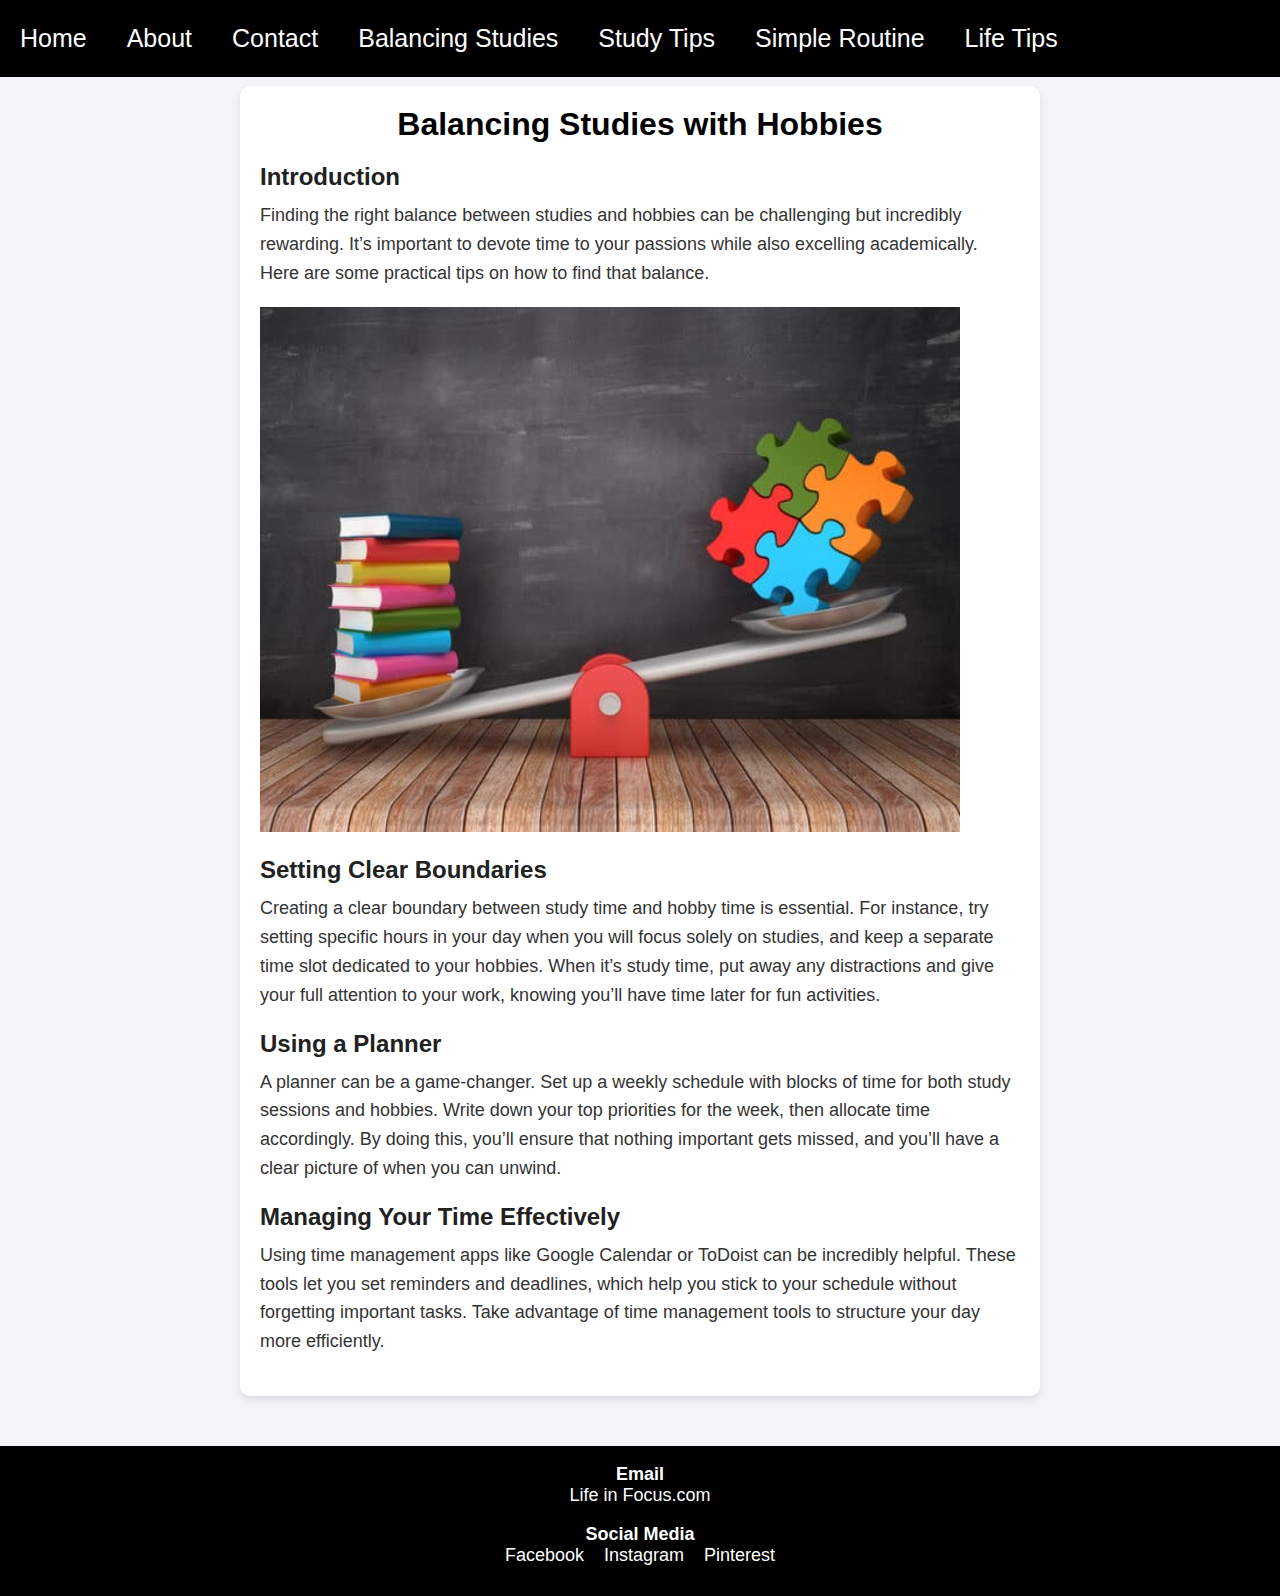
<file: balance.html>
<!DOCTYPE html>
<html lang="en">
<head>
    <meta charset="UTF-8">
    <meta name="viewport" content="width=device-width, initial-scale=1.0">
    <title>Balancing Studies with Hobbies</title>
    <link rel="stylesheet" href="styling.css">
</head>
<body>
    <div class="navbar">
        <table>
            <th>
                <tr> <a href="home.html">Home</a></tr>
                <tr> <a href="about.html">About</a></tr>
                
                <tr> <a href="contact.html">Contact</a></tr>
                <tr> <a href="balance.html">Balancing Studies</a></tr>
                <tr> <a href="study.html">Study Tips</a></tr>
                <tr> <a href="routine.html">Simple Routine </a></tr>
                <tr> <a href="life.html">Life Tips</a></tr>

            </th>
        </table>
    </div>   
    <br><br>
    <div class="about-container">
    <header>
        <h1>Balancing Studies with Hobbies</h1>
    </header>
    <section>
        <h2>Introduction</h2>
        <p>Finding the right balance between studies and hobbies can be challenging but incredibly rewarding. It’s important to devote time to your passions while also excelling academically. Here are some practical tips on how to find that balance.</p>
    </section>
    <section>
        <img src="balance.jpg" width="700 px">
        <h2>Setting Clear Boundaries</h2>
        <p>Creating a clear boundary between study time and hobby time is essential. For instance, try setting specific hours in your day when you will focus solely on studies, and keep a separate time slot dedicated to your hobbies. When it’s study time, put away any distractions and give your full attention to your work, knowing you’ll have time later for fun activities.</p>
    </section>
    <section>
        <h2>Using a Planner</h2>
        <p>A planner can be a game-changer. Set up a weekly schedule with blocks of time for both study sessions and hobbies. Write down your top priorities for the week, then allocate time accordingly. By doing this, you’ll ensure that nothing important gets missed, and you’ll have a clear picture of when you can unwind.</p>
    </section>
    <section>
        <h2>Managing Your Time Effectively</h2>
        <p>Using time management apps like Google Calendar or ToDoist can be incredibly helpful. These tools let you set reminders and deadlines, which help you stick to your schedule without forgetting important tasks. Take advantage of time management tools to structure your day more efficiently.</p>
    </section>
</div>

    <div class="info-section">
        <br>
        <h3>Email</h3>
        <a href="https://mail.google.com/mail/u/0/?tab=rm&ogbl#inbox?compose=jrjtXJTLSLSlhTQHkKNzMfJDSXvnjsKbRnMNsVjXlvCHHNVnCLdhkklPWwjFmTJkTrGgmVbd">Life in Focus.com</a>
        <br><br>
        <h3>Social Media</h3>
        <div class="social-links">
            <a href="https://www.facebook.com" target="_blank">Facebook</a>
            <a href="https://www.instagram.com" target="_blank">Instagram</a>
            <a href="https://www.pinterest.com" target="_blank">Pinterest</a>
                    </div>
        
    </div>
</body>
</html>
</file>
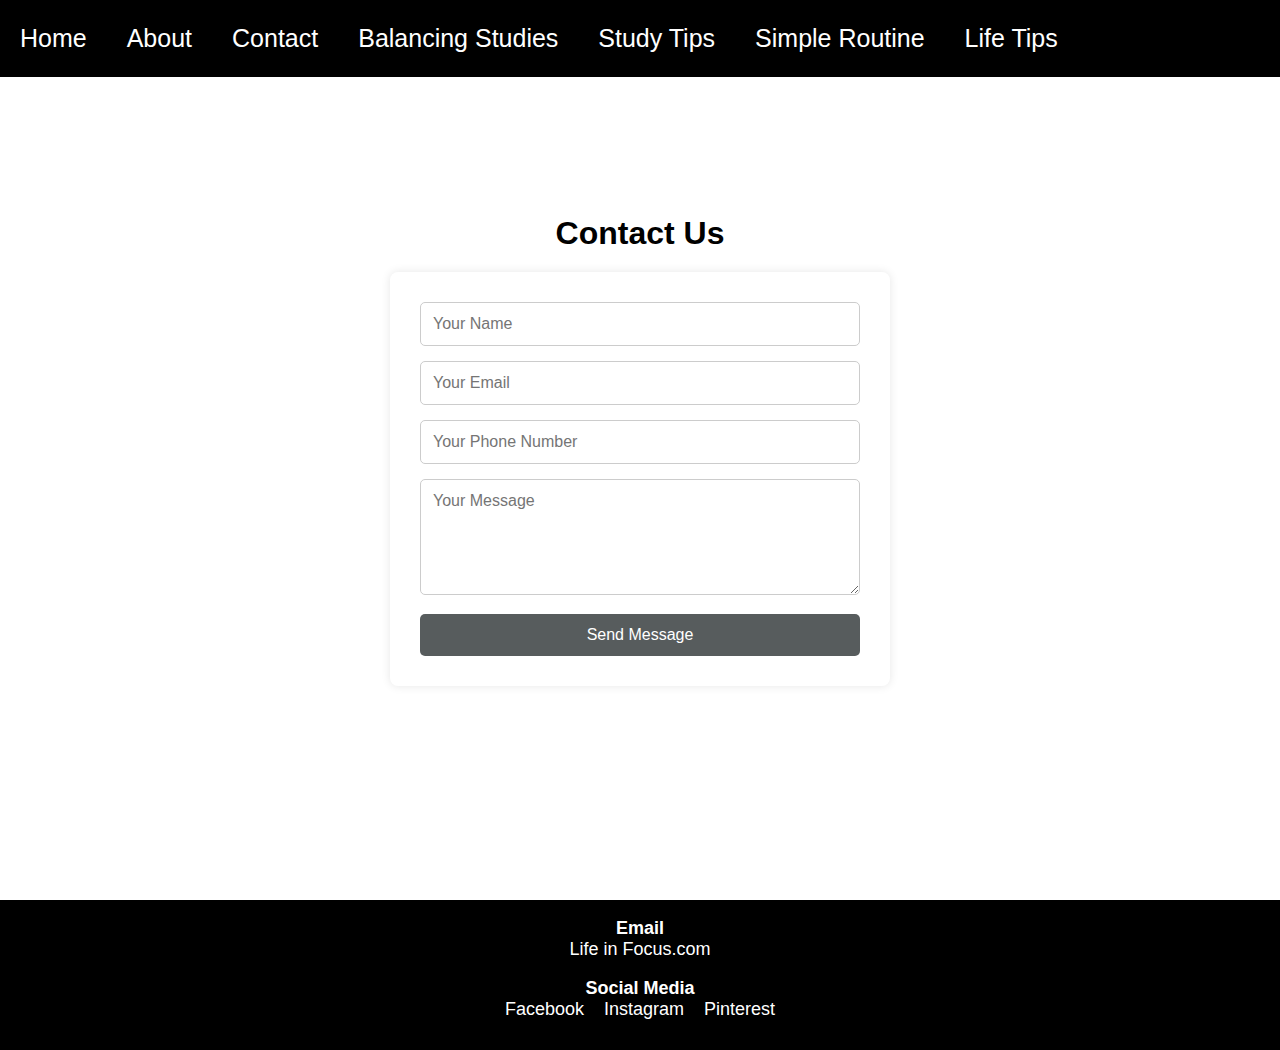
<file: contact.html>
<!DOCTYPE html>
<html lang="en">
<head>
    <meta charset="UTF-8">
    <meta name="viewport" content="width=device-width, initial-scale=1.0">
    <title>Contact Us</title>
    <link rel="stylesheet" href="styling.css">
</head>
<body>
    <div class="navbar">
        <table>
            <th>
                <tr> <a href="home.html">Home</a></tr>
                <tr> <a href="about.html">About</a></tr>
                <tr> <a href="contact.html">Contact</a></tr>
                <tr> <a href="balance.html">Balancing Studies</a></tr>
                <tr> <a href="study.html">Study Tips</a></tr>
                <tr> <a href="routine.html">Simple Routine </a></tr>
                <tr> <a href="life.html">Life Tips</a></tr>

            </th>
        </table>
    </div>  
    <div class="container">
        <h2>Contact Us</h2>
        <form class="contact-form" onsubmit="handleSubmit(event)">

            <input type="text" name="name" placeholder="Your Name" required>
            <input type="email" name="email" placeholder="Your Email" required>
            <input type="tel" name="phone" placeholder="Your Phone Number" required>
            <textarea name="message" placeholder="Your Message" rows="5" required></textarea>
            <button type="submit">Send Message</button>
        </form>
    </div>

    <div class="info-section">
        <br>
        <h3>Email</h3>
        <a href="https://mail.google.com/mail/u/0/?tab=rm&ogbl#inbox?compose=jrjtXJTLSLSlhTQHkKNzMfJDSXvnjsKbRnMNsVjXlvCHHNVnCLdhkklPWwjFmTJkTrGgmVbd">Life in Focus.com</a>
        <br><br>
        <h3>Social Media</h3>
        <div class="social-links">
            <a href="https://www.facebook.com" target="_blank">Facebook</a>
            <a href="https://www.instagram.com" target="_blank">Instagram</a>
            <a href="https://www.pinterest.com" target="_blank">Pinterest</a>
                    </div>
        
    </div>
</div>

<script src="scripts.js"></script>
</body>
</html>
</file>
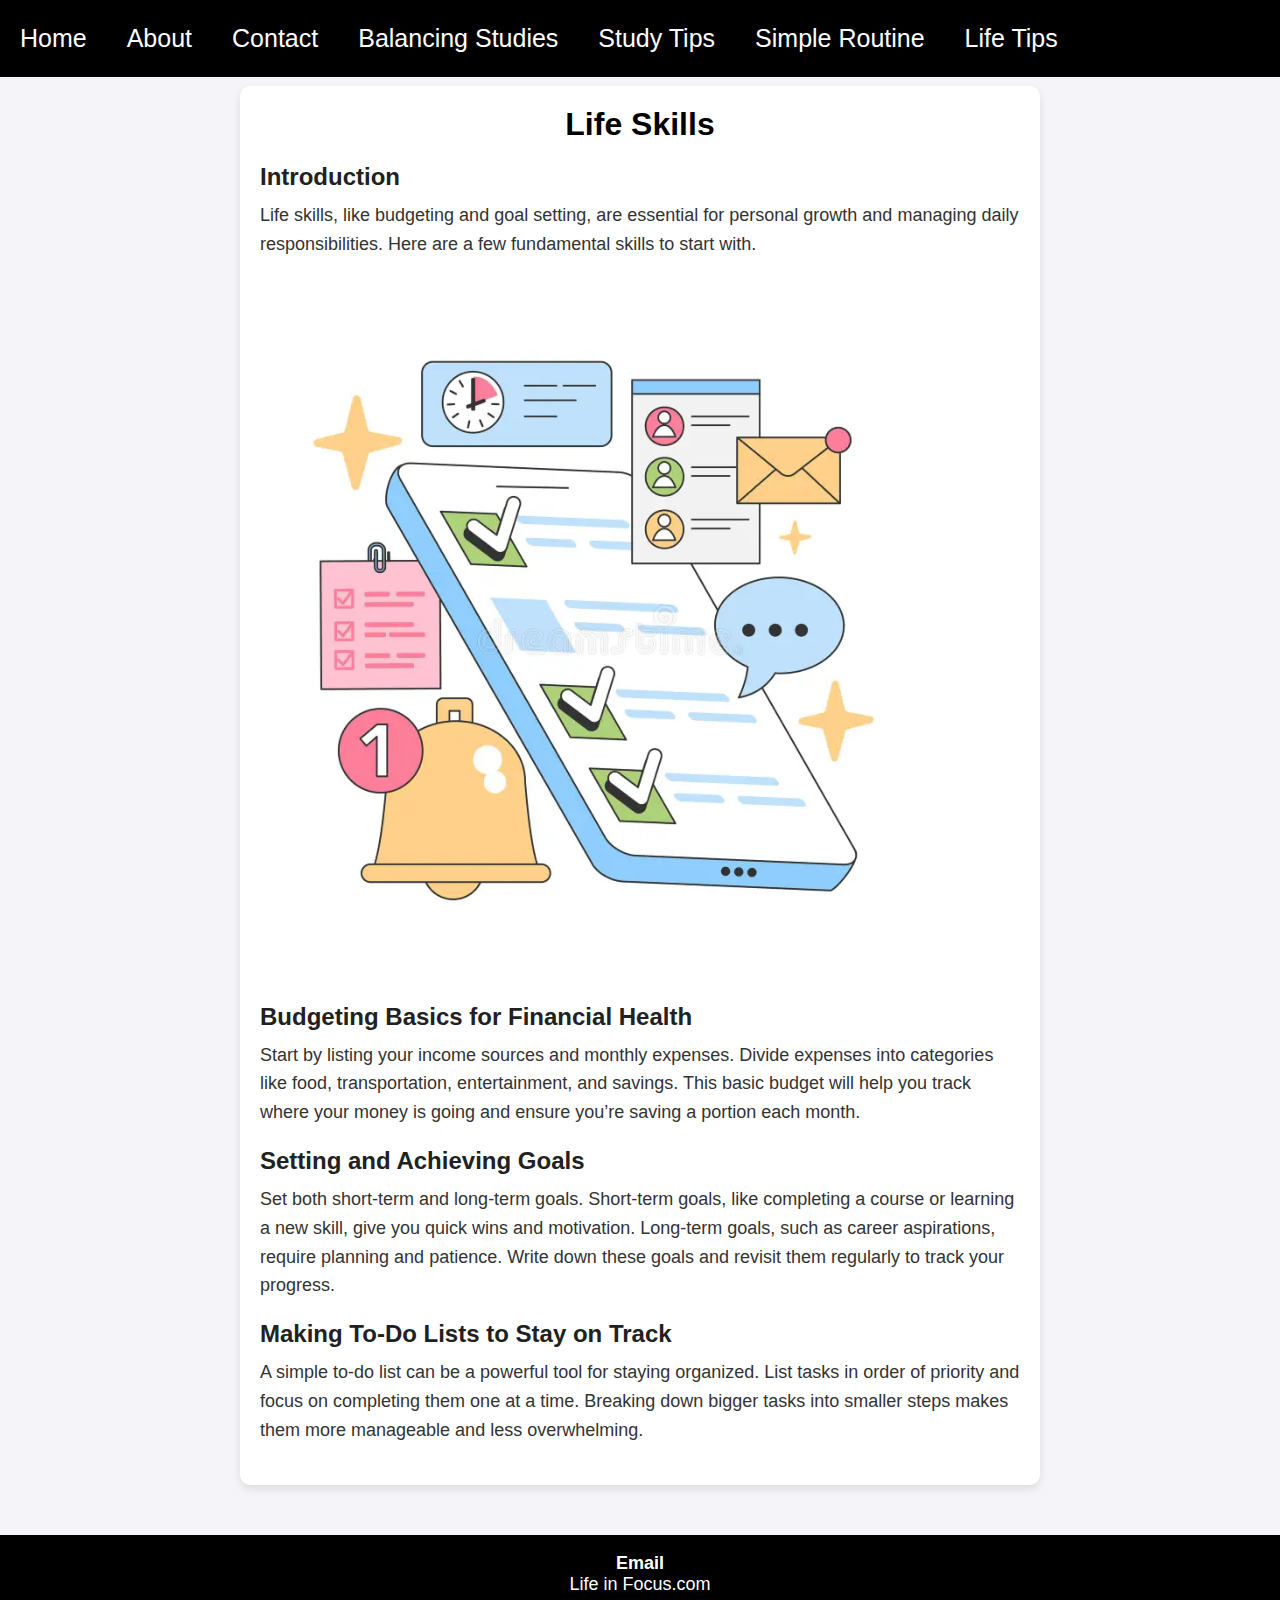
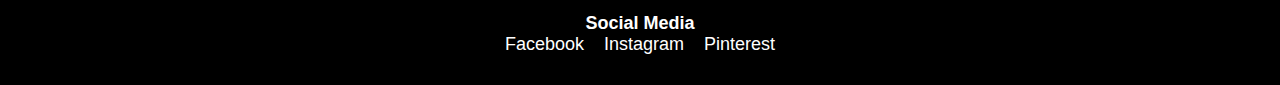
<file: life.html>
<!DOCTYPE html>
<html lang="en">
<head>
    <meta charset="UTF-8">
    <meta name="viewport" content="width=device-width, initial-scale=1.0">
    <title>Balancing Studies with Hobbies</title>
    <link rel="stylesheet" href="styling.css">
</head>
<body>
    <div class="navbar">
        <table>
            <th>
                <tr> <a href="home.html">Home</a></tr>
                <tr> <a href="about.html">About</a></tr>
                
                <tr> <a href="contact.html">Contact</a></tr>
                <tr> <a href="balance.html">Balancing Studies</a></tr>
                <tr> <a href="study.html">Study Tips</a></tr>
                <tr> <a href="routine.html">Simple Routine </a></tr>
                <tr> <a href="life.html">Life Tips</a></tr>

            </th>
        </table>
    </div>   
    <br><br>
    <div class="about-container">
    <header>
        <h1>Life Skills</h1>
    </header>
    <section>
        <h2>Introduction</h2>
        <p>Life skills, like budgeting and goal setting, are essential for personal growth and managing daily 
            responsibilities. Here are a few fundamental skills to start with. </p>
    </section>
    <section>
        <img src="planner.webp" width="700 px" >
        <h2>Budgeting Basics for Financial Health</h2>
        <p>Start by listing your income sources and monthly expenses. Divide expenses into categories like food, 
            transportation, entertainment, and savings. This basic budget will help you track where your money is 
            going and ensure you’re saving a portion each month.</p>
    </section>
    <section>
        <h2>Setting and Achieving Goals</h2>
        <p>Set both short-term and long-term goals. Short-term goals, like completing a course or learning a new 
            skill, give you quick wins and motivation. Long-term goals, such as career aspirations, require planning 
            and patience. Write down these goals and revisit them regularly to track your progress.</p>
    </section>
    <section>
        <h2>Making To-Do Lists to Stay on Track</h2>
        <p>A simple to-do list can be a powerful tool for staying organized. List tasks in order of priority and focus 
            on completing them one at a time. Breaking down bigger tasks into smaller steps makes them more 
            manageable and less overwhelming.</p>
    </section>
</div>

    <div class="info-section">
        <br>
        <h3>Email</h3>
        <a href="https://mail.google.com/mail/u/0/?tab=rm&ogbl#inbox?compose=jrjtXJTLSLSlhTQHkKNzMfJDSXvnjsKbRnMNsVjXlvCHHNVnCLdhkklPWwjFmTJkTrGgmVbd">Life in Focus.com</a>
        <br><br>
        <h3>Social Media</h3>
        <div class="social-links">
            <a href="https://www.facebook.com" target="_blank">Facebook</a>
            <a href="https://www.instagram.com" target="_blank">Instagram</a>
            <a href="https://www.pinterest.com" target="_blank">Pinterest</a>
                    </div>
        
    </div>
</body>
</html>
</file>
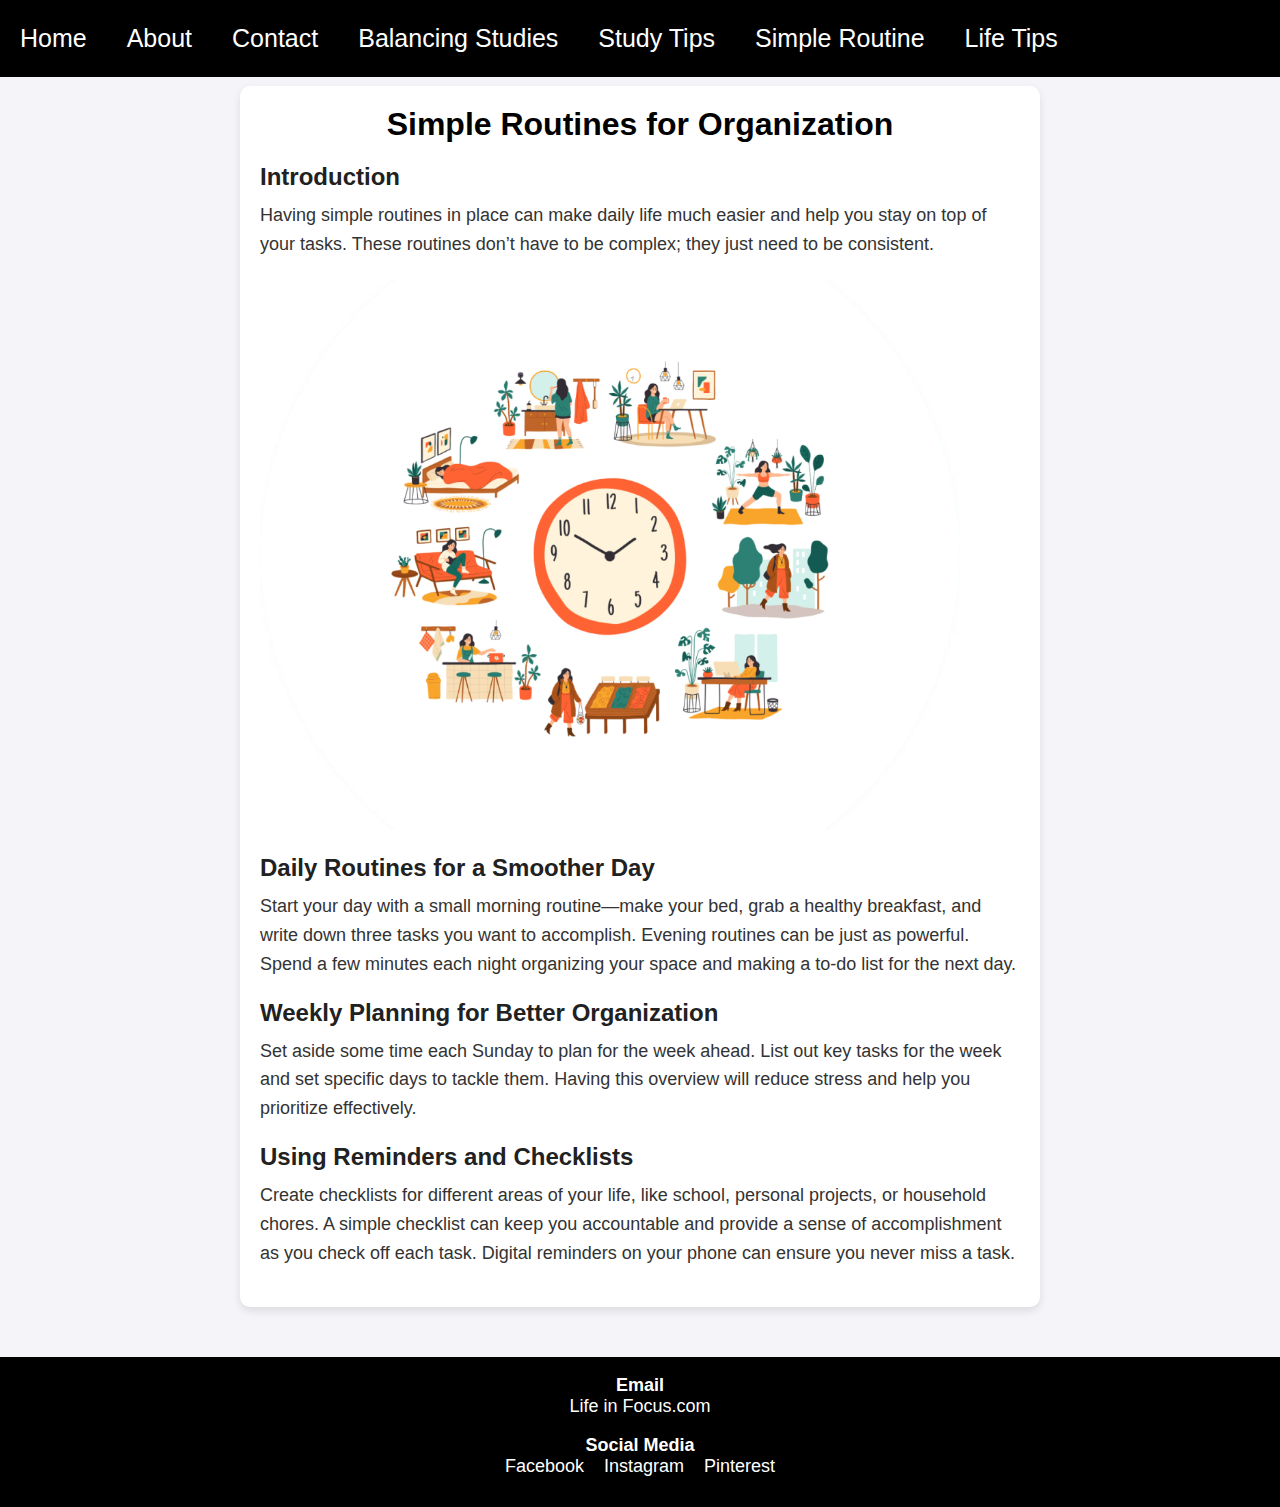
<file: routine.html>
<!DOCTYPE html>
<html lang="en">
<head>
    <meta charset="UTF-8">
    <meta name="viewport" content="width=device-width, initial-scale=1.0">
    <title>Simple Routines for Organization</title>
    <link rel="stylesheet" href="styling.css">
</head>
<body>
    <div class="navbar">
        <table>
            <th>
                <tr> <a href="home.html">Home</a></tr>
                <tr> <a href="about.html">About</a></tr>
               <tr> <a href="contact.html">Contact</a></tr>
                <tr> <a href="balance.html">Balancing Studies</a></tr>
                <tr> <a href="study.html">Study Tips</a></tr>
                <tr> <a href="routine.html">Simple Routine </a></tr>
                <tr> <a href="life.html">Life Tips</a></tr>
            </th>
        </table>
    </div>   
    <br><br>
    <div class="about-container">
    <header>
        <h1>Simple Routines for Organization</h1>
    </header>
    <section>
        <h2>Introduction</h2>
        <p>Having simple routines in place can make daily life much easier and help you stay on top of your tasks. 
            These routines don’t have to be complex; they just need to be consistent.</p>
    </section>
    <section>
        <img src="daily.webp" width="700px">
        <h2>Daily Routines for a Smoother Day</h2>
        <p>Start your day with a small morning routine—make your bed, grab a healthy breakfast, and write down 
            three tasks you want to accomplish. Evening routines can be just as powerful. Spend a few minutes each 
            night organizing your space and making a to-do list for the next day. </p>
    </section>
    <section>
        <h2>Weekly Planning for Better Organization</h2>
        <p>Set aside some time each Sunday to plan for the week ahead. List out key tasks for the week and set 
            specific days to tackle them. Having this overview will reduce stress and help you prioritize effectively. 
            </p>
    </section>
    <section>
        <h2>Using Reminders and Checklists</h2>
        <p>Create checklists for different areas of your life, like school, personal projects, or household chores. A 
            simple checklist can keep you accountable and provide a sense of accomplishment as you check off each 
            task. Digital reminders on your phone can ensure you never miss a task.</p>
    </section>
</div>

    <div class="info-section">
        <br>
        <h3>Email</h3>
        <a href="https://mail.google.com/mail/u/0/?tab=rm&ogbl#inbox?compose=jrjtXJTLSLSlhTQHkKNzMfJDSXvnjsKbRnMNsVjXlvCHHNVnCLdhkklPWwjFmTJkTrGgmVbd">Life in Focus.com</a>
        <br><br>
        <h3>Social Media</h3>
        <div class="social-links">
            <a href="https://www.facebook.com" target="_blank">Facebook</a>
            <a href="https://www.instagram.com" target="_blank">Instagram</a>
            <a href="https://www.pinterest.com" target="_blank">Pinterest</a>
                    </div>
        
    </div>
</body>
</html>
</file>
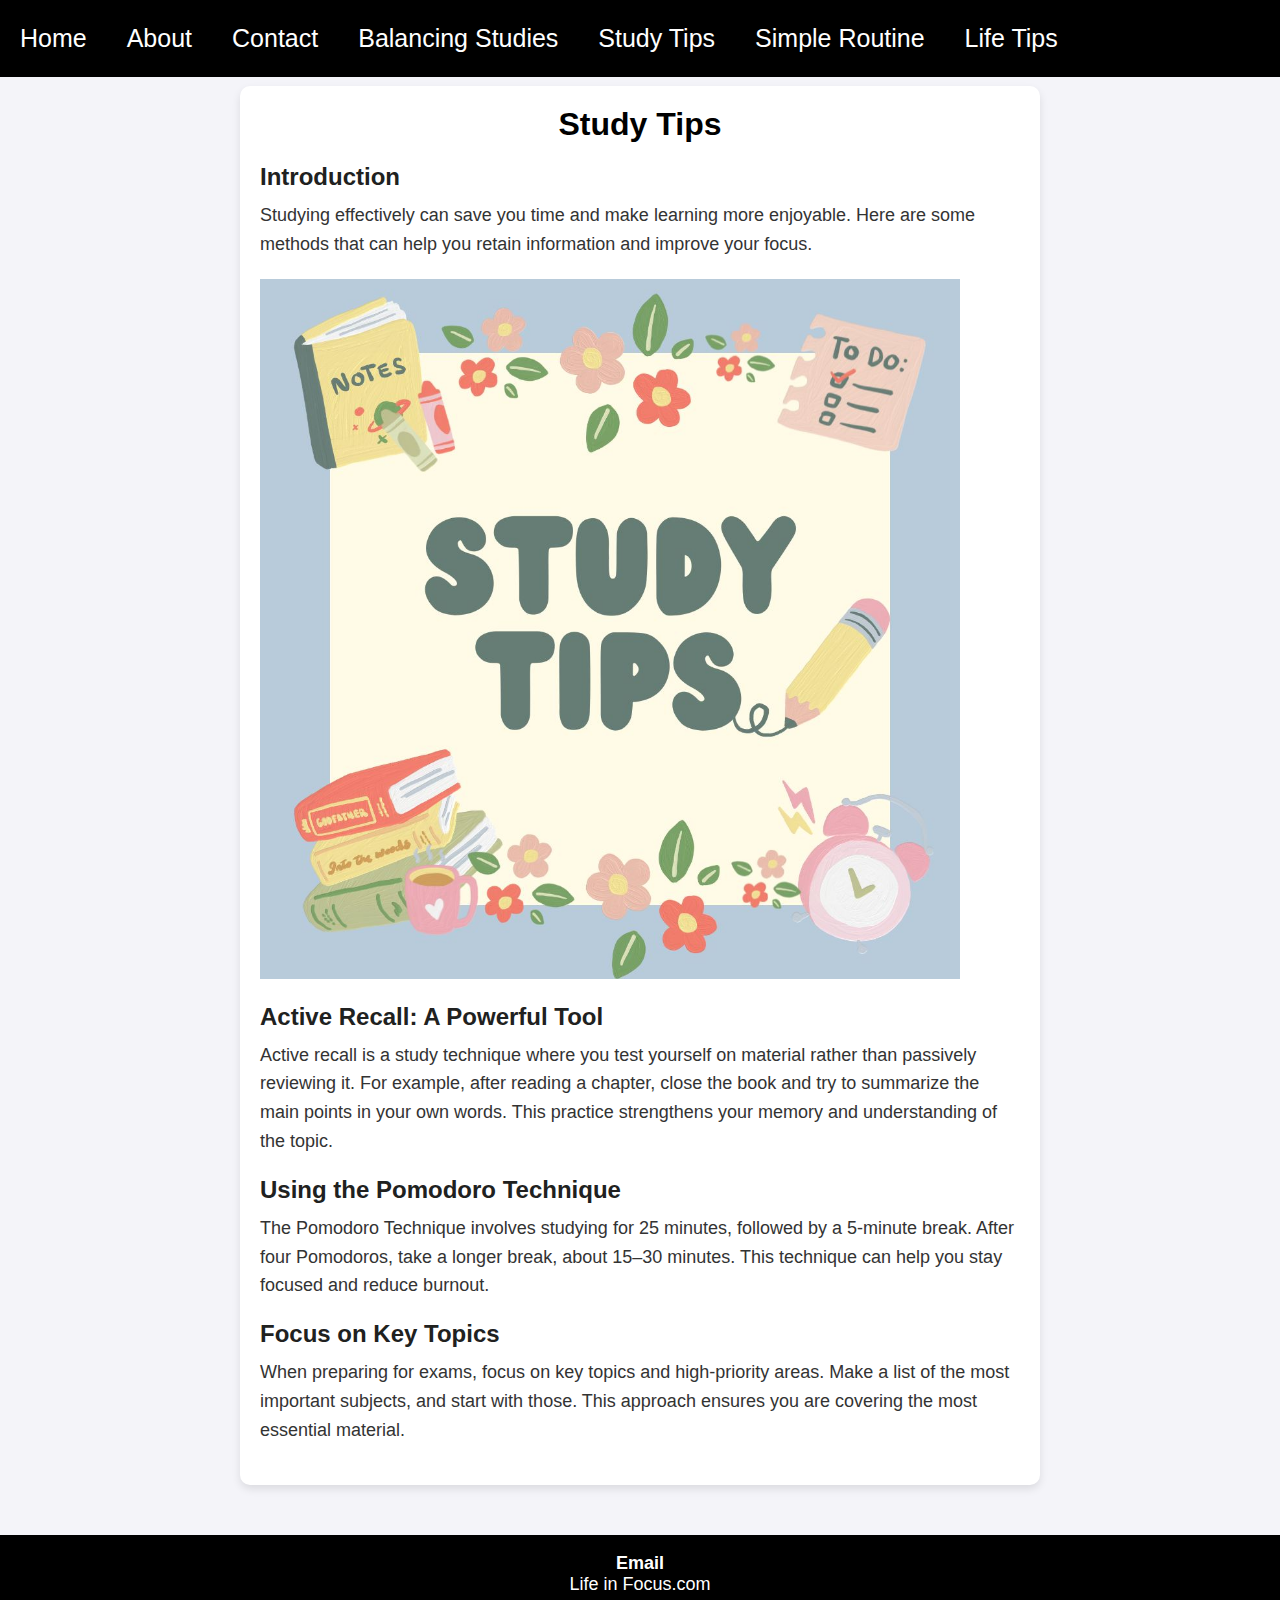
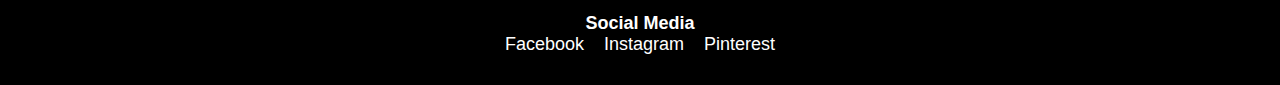
<file: study.html>
<!DOCTYPE html>
<html lang="en">
<head>
    <meta charset="UTF-8">
    <meta name="viewport" content="width=device-width, initial-scale=1.0">
    <title>Balancing Studies with Hobbies</title>
    <link rel="stylesheet" href="styling.css">
</head>
<body>
    <div class="navbar">
        <table>
            <th>
                <tr> <a href="home.html">Home</a></tr>
                <tr> <a href="about.html">About</a></tr>
                
                <tr> <a href="contact.html">Contact</a></tr>
                <tr> <a href="balance.html">Balancing Studies</a></tr>
                <tr> <a href="study.html">Study Tips</a></tr>
                <tr> <a href="routine.html">Simple Routine </a></tr>
                <tr> <a href="life.html">Life Tips</a></tr>

            </th>
        </table>
    </div>   
    <br><br>
    <div class="about-container">
    <header>
        <h1>Study Tips</h1>
    </header>
    <section>
        <h2>Introduction</h2>
        <p>Studying effectively can save you time and make learning more enjoyable. Here are some methods that 
            can help you retain information and improve your focus.</p>
    </section>
    <section>
        <img src="study.jpg" width="700 px" >
        <h2>Active Recall: A Powerful Tool</h2>
        <p>Active recall is a study technique where you test yourself on material rather than passively reviewing it. 
            For example, after reading a chapter, close the book and try to summarize the main points in your own 
            words. This practice strengthens your memory and understanding of the topic.</p>
    </section>
    <section>
        <h2>Using the Pomodoro Technique</h2>
        <p>The Pomodoro Technique involves studying for 25 minutes, followed by a 5-minute break. After four 
Pomodoros, take a longer break, about 15–30 minutes. This technique can help you stay focused and 
reduce burnout.</p>
    </section>
    <section>
        <h2>Focus on Key Topics</h2>
        <p>When preparing for exams, focus on key topics and high-priority areas. Make a list of the most 
            important subjects, and start with those. This approach ensures you are covering the most essential 
            material.</p>
    </section>
</div>

    <div class="info-section">
        <br>
        <h3>Email</h3>
        <a href="https://mail.google.com/mail/u/0/?tab=rm&ogbl#inbox?compose=jrjtXJTLSLSlhTQHkKNzMfJDSXvnjsKbRnMNsVjXlvCHHNVnCLdhkklPWwjFmTJkTrGgmVbd">Life in Focus.com</a>
        <br><br>
        <h3>Social Media</h3>
        <div class="social-links">
            <a href="https://www.facebook.com" target="_blank">Facebook</a>
            <a href="https://www.instagram.com" target="_blank">Instagram</a>
            <a href="https://www.pinterest.com" target="_blank">Pinterest</a>
                    </div>
        
    </div>
</body>
</html>
</file>
<file: styling.css>
h1 {
    color: #000000; /* Change the text color */
    font-size: 2.5em; /* Set a larger font size for the heading */
}

* {
    margin: 0;
    padding: 0;
    box-sizing: border-box;
}

/* Navbar container */
.navbar {
    position: fixed; /* Sticks to the top */
    top: 0;
    left: 0;
    width: 100%;
    background-color: #000000; /* Background color */
    padding: 10px 0;
    display: flex;
    justify-content: flex-start; /* Centers the links */
    align-items: center;
    z-index: 1000; /* Keeps navbar on top */
}

/* Navbar links */
.navbar a {
    color: white;
    padding: 14px 20px;
    text-decoration: none;
    font-size: 25px;
}

/* Change color on hover */
.navbar a:hover {
    background-color: #30373b;
    border-radius: 5px;
}

/* Add space below the navbar to avoid overlay */
.content {
    padding-top: 60px; /* Adjust based on navbar height */
}

.contact-container h1 {
    margin-bottom: 20px;
    font-size: 28px;
    color: #333;
}

.contact-container p {
    margin-bottom: 30px;
    font-size: 16px;
    color: #666;
}

/* Basic Reset */
* {
    margin: 0;
    padding: 0;
    box-sizing: border-box;
    font-family: Arial, sans-serif;
}

/* Container Styles */
.container {
    display: flex;
    flex-direction: column;
    align-items: center;
    justify-content: center;
    min-height: 100vh;
    padding: 20px;
    background: white;
    color: #181818;
}

h2 {
    font-size: 2rem;
    color: #000000;
    margin-bottom: 20px;
}

/* Form Styles */
.contact-form {
    background-color: #ffffff;
    padding: 30px;
    border-radius: 8px;
    box-shadow: 0px 0px 10px rgba(0, 0, 0, 0.1);
    max-width: 500px;
    width: 100%;
    border-color: #202120;
}

.contact-form input,
.contact-form textarea {
    width: 100%;
    padding: 12px;
    margin-bottom: 15px;
    border: 1px solid #ccc;
    border-radius: 5px;
    font-size: 1rem;
    transition: all 0.3s ease;
}

/* Input Hover Effects */
.contact-form input:focus,
.contact-form textarea:focus {
    outline: none;
    border-color: #0b0c0c;
    box-shadow: 0px 0px 8px rgba(6, 8, 8, 0.2);
}

/* Button Styles */
.contact-form button {
    width: 100%;
    padding: 12px;
    background-color: #575c5d;
    color: #ffffff;
    border: none;
    border-radius: 5px;
    font-size: 1rem;
    cursor: pointer;
    transition: background-color 0.3s ease;
}

.contact-form button:hover {
    background-color: #2d3030;
}

/* Responsive Styles */
@media (max-width: 600px) {
    h2 {
        font-size: 1.8rem;
    }

    .contact-form {
        padding: 20px;
    }
}

/* Info Section */
.info-section {
    
    height: 150px;
    text-align: center;
    row-gap: 20 px;
    background-color: #000000;
}

.info-section a,h3 {
    color: #ffffff;
    text-decoration: none;
    font-size: 18px;
}

.info-section .social-links {
    display: flex;
    justify-content: center;
    gap: 20px;
}

.info-section a:hover {
    text-decoration: underline;
}

/* Style for the entire page */
body {
    font-family: Arial, sans-serif;
    background-color: #f4f4f9;
    color: #333;
    margin: 0;
    padding: 0;
}

/* Container for the about section */
.about-container {
    max-width: 800px;
    margin: 50px auto;
    padding: 20px;
    background-color: #ffffff;
    border-radius: 10px;
    box-shadow: 0 4px 8px rgba(0, 0, 0, 0.1);
}

/* Headings styling */
.about-container h1 {
    font-size: 32px;
    color: #000000;
    text-align: center;
    margin-bottom: 20px;
}

.about-container h2 {
    font-size: 24px;
    color: #202120;
    margin-top: 20px;
    margin-bottom: 10px;
}

/* Paragraphs and list styling */
.about-container p {
    font-size: 18px;
    line-height: 1.6;
    margin-bottom: 15px;
}

.about-container ul {
    padding-left: 20px;
}

.about-container ul li {
    margin-bottom: 15px;
    font-size: 18px;
    line-height: 1.6;
}

.about-container strong {
    color: #000000;
}

/* Make the page responsive */
@media (max-width: 768px) {
    .about-container {
        padding: 10px; /* Reduced padding for smaller screens */
        width: 100%; /* Ensure the container takes up the full width */
    }

    .about-container h1 {
        font-size: 24px; /* Smaller font size for headings */
        text-align: center; /* Center align the main title */
    }

    .about-container h2 {
        font-size: 20px; /* Adjust the subheading font size */
        text-align: center; /* Center align the subheading */
    }

    .about-container p,
    .about-container ul li {
        font-size: 14px; /* Smaller font size for paragraphs and list items */
        line-height: 1.5; /* Increase line height for better readability */
    }

    .about-container ul {
        padding-left: 20px; /* Add some padding for unordered list */
    }

    .about-container img {
        width: 100%; /* Make sure images take the full width of the container */
        height: auto; /* Keep the aspect ratio */
        display: block; /* Avoid any space below the image */
        margin: 10px 0; /* Add some margin around the image */
    }

    .about-container .button {
        width: 100%; /* Make buttons take full width on mobile */
        font-size: 16px; /* Adjust font size */
        padding: 10px 20px; /* Make the button larger for better touch interactions */
        text-align: center; /* Center-align the button text */
        margin-top: 15px; /* Add margin to separate from other content */
    }

    .menu-icon {
        display: block; /* Display the menu icon in mobile view */
        font-size: 30px;
        color: white;
        cursor: pointer;
    }

    .navbar th {
        display: none; /* Hide the menu links by default */
        flex-direction: column;
        width: 100%;
        position: absolute;
        top: 50px; /* Adjust to avoid covering content */
        left: 0;
        background-color: #333;
        z-index: 100;
        text-align: center;
    }

    .navbar.active th {
        display: flex; /* Show menu links when active */
    }

    .navbar th tr {
        margin: 10px 0;
    }

    .navbar th tr  a {
        font-size: 16px;
        padding: 10px;
        width: 100%;
        display: block;
        color: white; /* Adjust color if needed */
        text-decoration: none;
    }
}
    

    
        
    

header {
    text-align: center;
    margin-bottom: 20px;
}

header h1 {
    color: #000000; /* Change the text color */
    font-size: 2.5em; 
}

section {
    margin-bottom: 20px;
}

h2 {
    font-size: 2rem;
    color: #000000;
    margin-bottom: 20px;
}

p {
    margin-bottom: 10px;
    line-height: 1.8;
}
</file>
